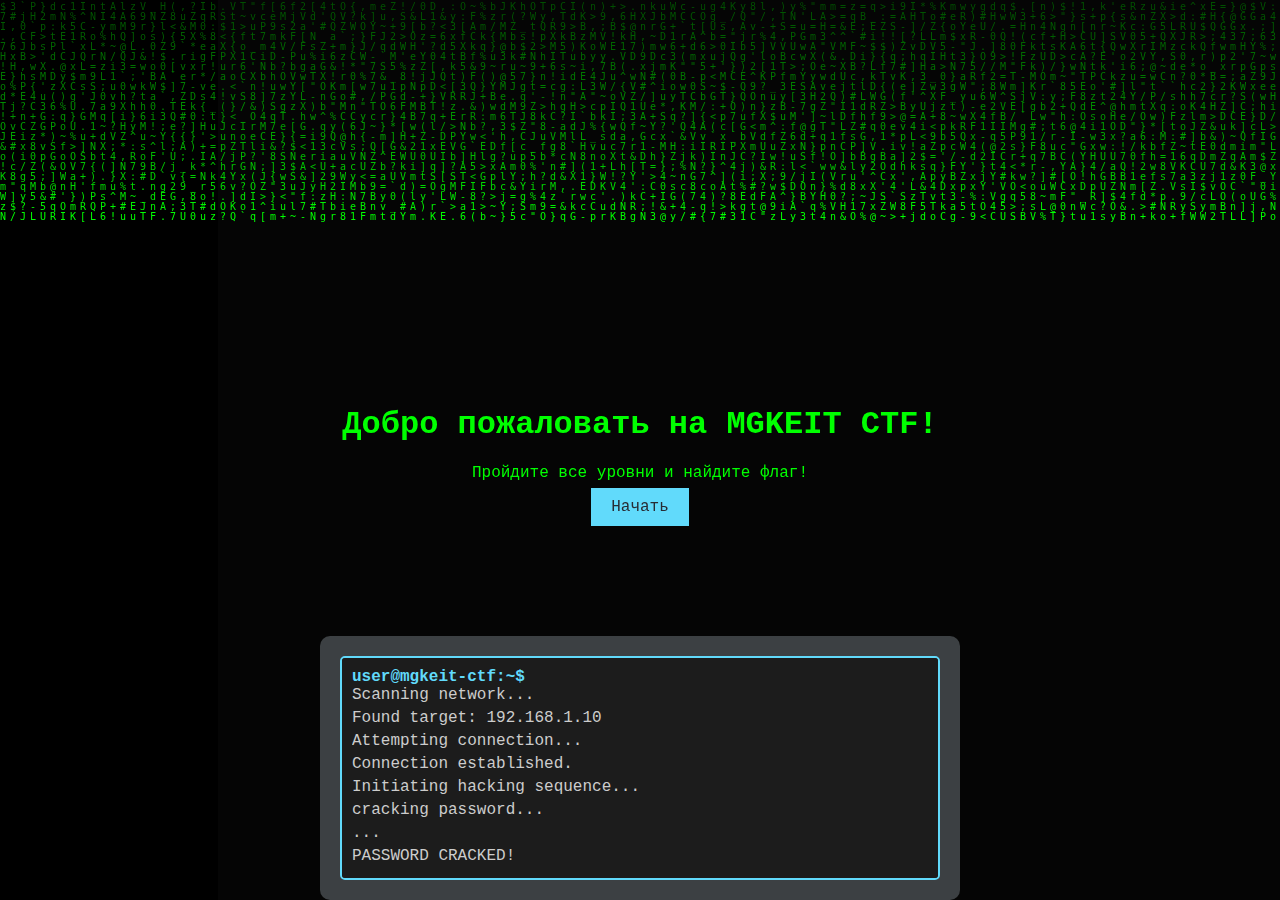
<file: index.html>
<!DOCTYPE html>
<html lang="ru">
<head>
    <meta charset="UTF-8">
    <meta name="viewport" content="width=device-width, initial-scale=1.0">
    <title>MGKEIT CTF</title>
    <link rel="stylesheet" href="styles.css">
</head>
<body>
    <header>
        <h1>Добро пожаловать на MGKEIT CTF!</h1>
        <p>Пройдите все уровни и найдите флаг!</p>
        <a href="level1.html" class="start-button">Начать</a>
    </header>

    <div class="terminal-container fade-in">
        <div class="terminal-content">
            <div class="terminal-prompt">user@mgkeit-ctf:~$ </div>
            <div class="terminal-output">
                <div class="terminal-line">Scanning network... </div>
                <div class="terminal-line">Found target: 192.168.1.10</div>
                <div class="terminal-line">Attempting connection...</div>
                <div class="terminal-line">Connection established.</div>
                <div class="terminal-line">Initiating hacking sequence... </div>
                <div class="terminal-line">cracking password... </div>
                <div class="terminal-line">...</div>
                <div class="terminal-line">PASSWORD CRACKED! </div>
            </div>
        </div>
    </div>

    <canvas id="matrixCanvas"></canvas>

    <script>
        const terminalLines = document.querySelectorAll('.terminal-line');
        let currentLine = 0;

        function typeLine() {
            if (currentLine < terminalLines.length) {
                const line = terminalLines[currentLine];
                let typedText = '';
                let i = 0;
                const interval = setInterval(() => {
                    typedText += line.textContent[i];
                    line.textContent = typedText;
                    i++;
                    if (i >= line.textContent.length) {
                        clearInterval(interval);
                        currentLine++;
                        setTimeout(typeLine, 1000);
                    }
                }, 50);
            }
        }

        setTimeout(typeLine, 1000); // Начать анимацию с задержкой

        // Матричный эффект
        const canvas = document.getElementById('matrixCanvas');
        const ctx = canvas.getContext('2d');
        canvas.width = window.innerWidth;
        canvas.height = window.innerHeight;

        const characters = 'ABCDEFGHIJKLMNOPQRSTUVWXYZabcdefghijklmnopqrstuvwxyz0123456789!@#$%^&*()_+-={}[]\:;"\'<>,.?/~`';
        const fontSize = 10;
        const columns = canvas.width / fontSize;
        const drops = [];

        for (let x = 0; x < columns; x++) {
            drops[x] = 1;
        }

        function draw() {
            ctx.fillStyle = 'rgba(0, 0, 0, 0.05)';
            ctx.fillRect(0, 0, canvas.width, canvas.height);

            ctx.fillStyle = '#0f0';
            ctx.font = fontSize + 'px monospace';

            for (let i = 0; i < drops.length; i++) {
                const text = characters.charAt(Math.floor(Math.random() * characters.length));
                ctx.fillText(text, i * fontSize, drops[i] * fontSize);

                if (drops[i] * fontSize > canvas.height && Math.random() > 0.95) {
                    drops[i] = 0;
                }
                drops[i]++;
            }
        }

        setInterval(draw, 30);
    </script>
</body>
</html>
</file>
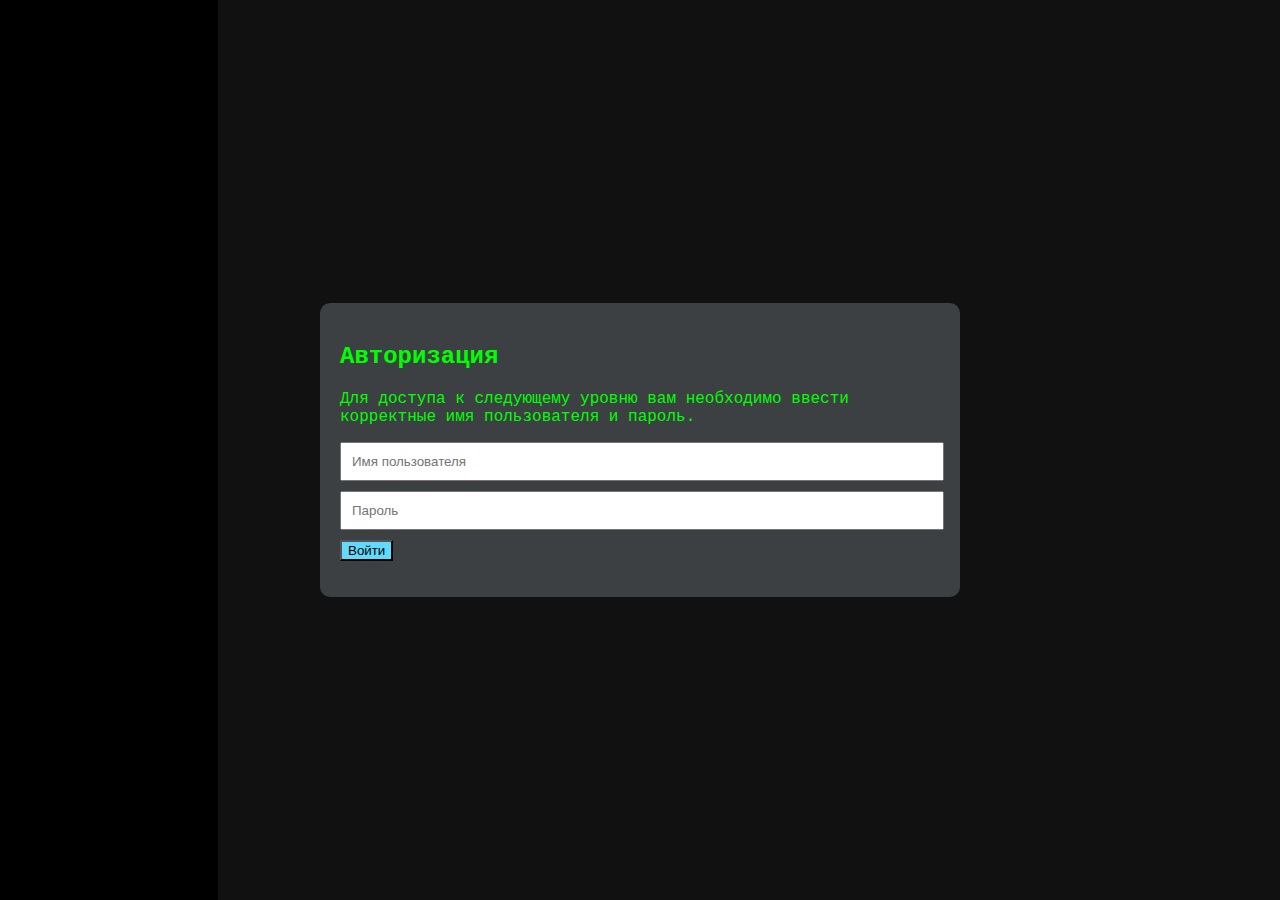
<file: level1.html>
<!DOCTYPE html>
<html lang="ru">
<head>
    <meta charset="UTF-8">
    <meta name="viewport" content="width=device-width, initial-scale=1.0">
    <title>Уровень 1: Авторизация</title>
    <link rel="stylesheet" href="styles.css">
</head>
<body>
    <div class="login-container">
        <h2>Авторизация</h2>
        <p>Для доступа к следующему уровню вам необходимо ввести корректные имя пользователя и пароль.</p>
        <form id="loginForm">
            <input type="*admin*" placeholder="Имя пользователя" required>
            <input type="*MGKEITCTF123*" placeholder="Пароль" required>
            <button type="submit">Войти</button>
        </form>
        <p id="error-message"></p>
    </div>

    <script src="script.js"></script>
</body>
</html>
</file>
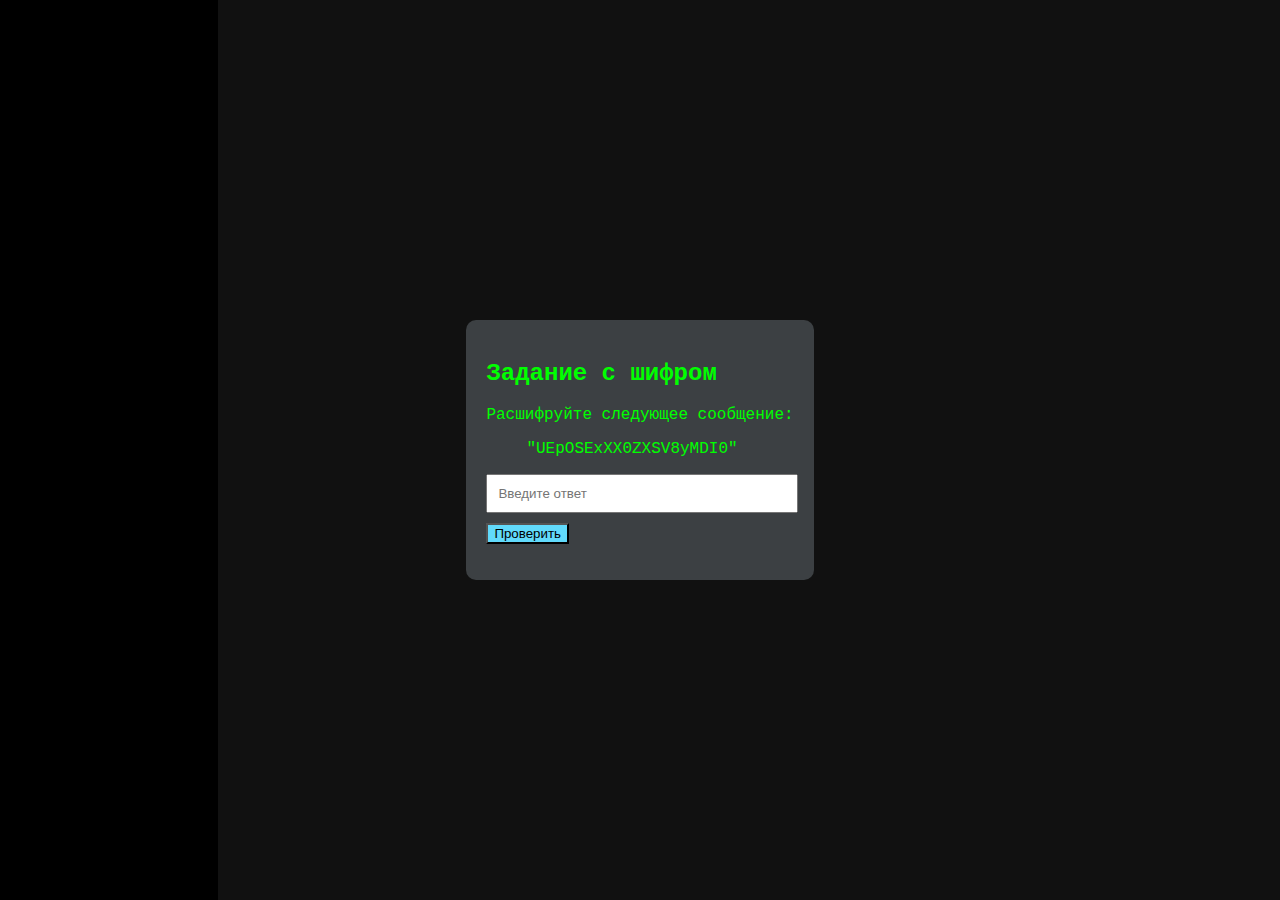
<file: level2.html>
<!DOCTYPE html>
<html lang="ru">
<head>
    <meta charset="UTF-8">
    <meta name="viewport" content="width=device-width, initial-scale=1.0">
    <title>Уровень 2: Шифр</title>
    <link rel="stylesheet" href="styles.css">
</head>
<body>
    <div class="cipher-container">
        <h2>Задание с шифром</h2>
        <p>Расшифруйте следующее сообщение:</p>
        <blockquote>"UEpOSExXX0ZXSV8yMDI0"</blockquote>
        <input type="text" id="cipherAnswer" placeholder="Введите ответ">
        <button onclick="checkCipher()">Проверить</button>
        <p id="cipher-message"></p>
    </div>

    <script src="script.js"></script>
</body>
</html>
</file>
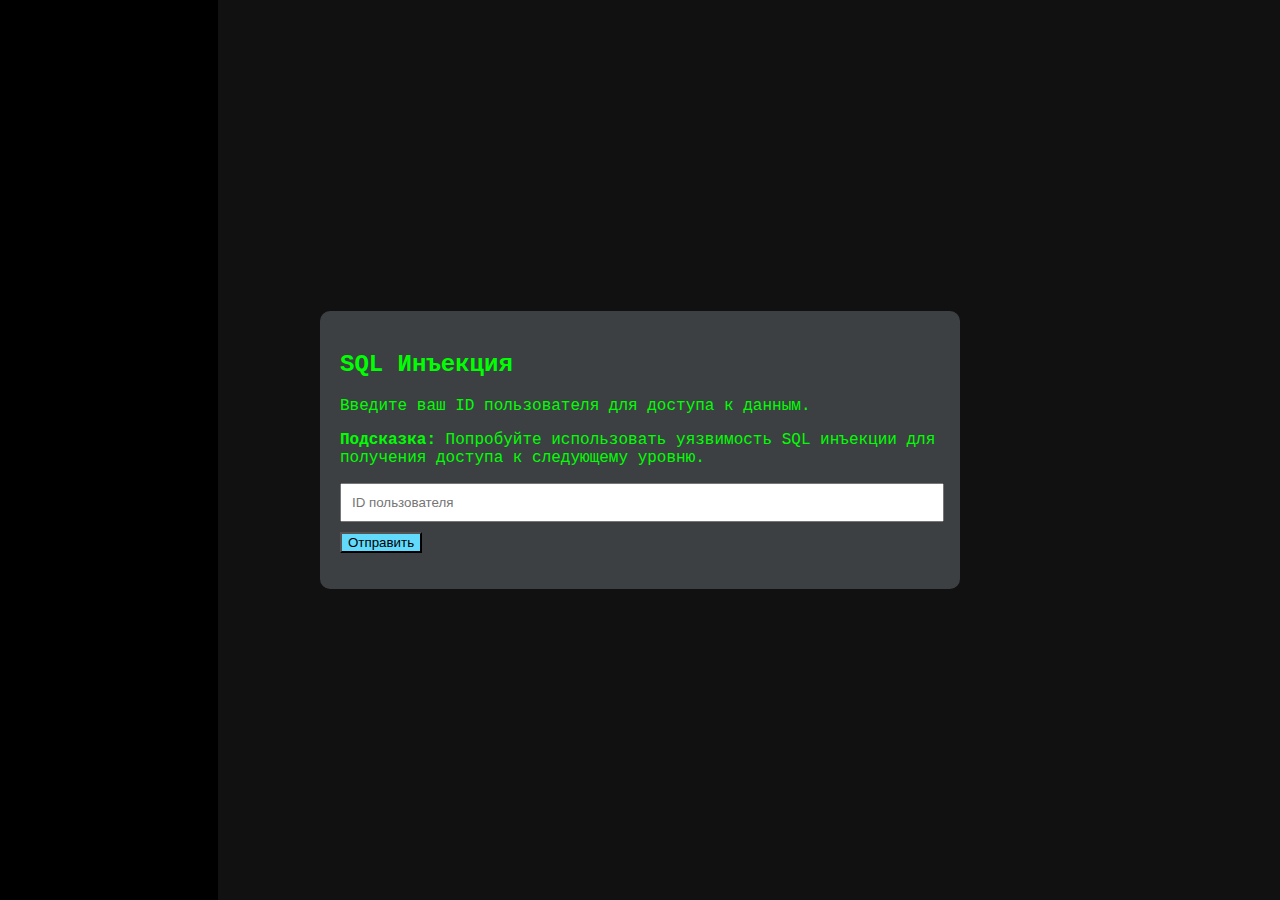
<file: level3.html>
<!DOCTYPE html>
<html lang="ru">
<head>
    <meta charset="UTF-8">
    <meta name="viewport" content="width=device-width, initial-scale=1.0">
    <title>Уровень 3: SQL инъекция</title>
    <link rel="stylesheet" href="styles.css">
</head>
<body>
    <div class="sql-container">
        <h2>SQL Инъекция</h2>
        <p>Введите ваш ID пользователя для доступа к данным.</p>
        <p><strong>Подсказка:</strong> Попробуйте использовать уязвимость SQL инъекции для получения доступа к следующему уровню.</p>
        <input type="text" id="userId" placeholder="ID пользователя">
        <button onclick="checkSQL()">Отправить</button>
        <p id="sql-message"></p>
    </div>

    <script src="script.js"></script>
</body>
</html>
</file>
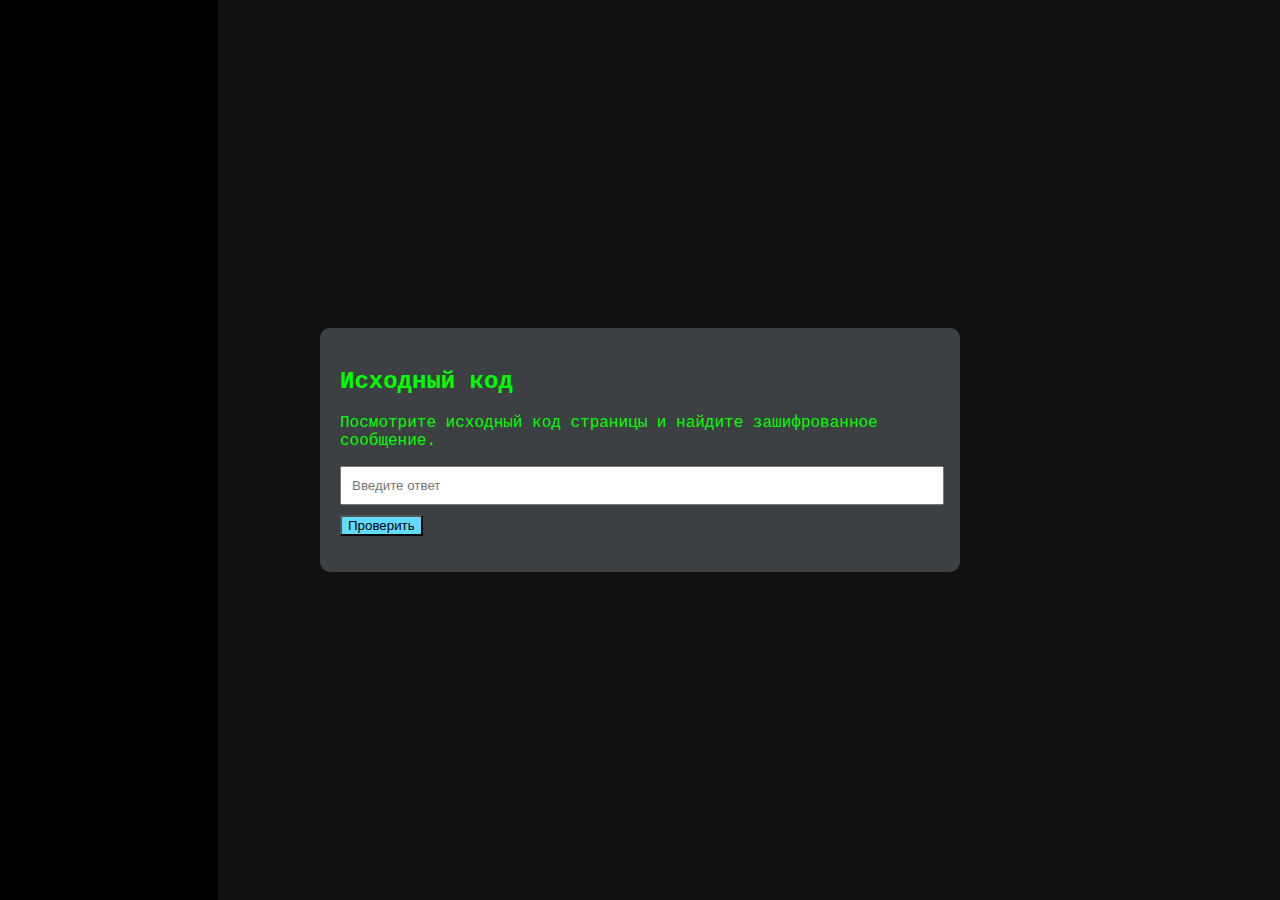
<file: level4.html>
<!DOCTYPE html>
<html lang="ru">
<head>
    <meta charset="UTF-8">
    <meta name="viewport" content="width=device-width, initial-scale=1.0">
    <title>Уровень 4: Исходный код</title>
    <link rel="stylesheet" href="styles.css">
</head>
<body>
    <div class="source-code-container">
        <h2>Исходный код</h2>
        <p>Посмотрите исходный код страницы и найдите зашифрованное сообщение.</p>

        <!-- "UEpOTFdfRldJX1NVUg==" -->
        
        <input type="text" id="sourceAnswer" placeholder="Введите ответ">
        <button onclick="checkSource()">Проверить</button>
        <p id="source-message"></p>
    </div>

    <script src="script.js"></script>
</body>
</html>
</file>
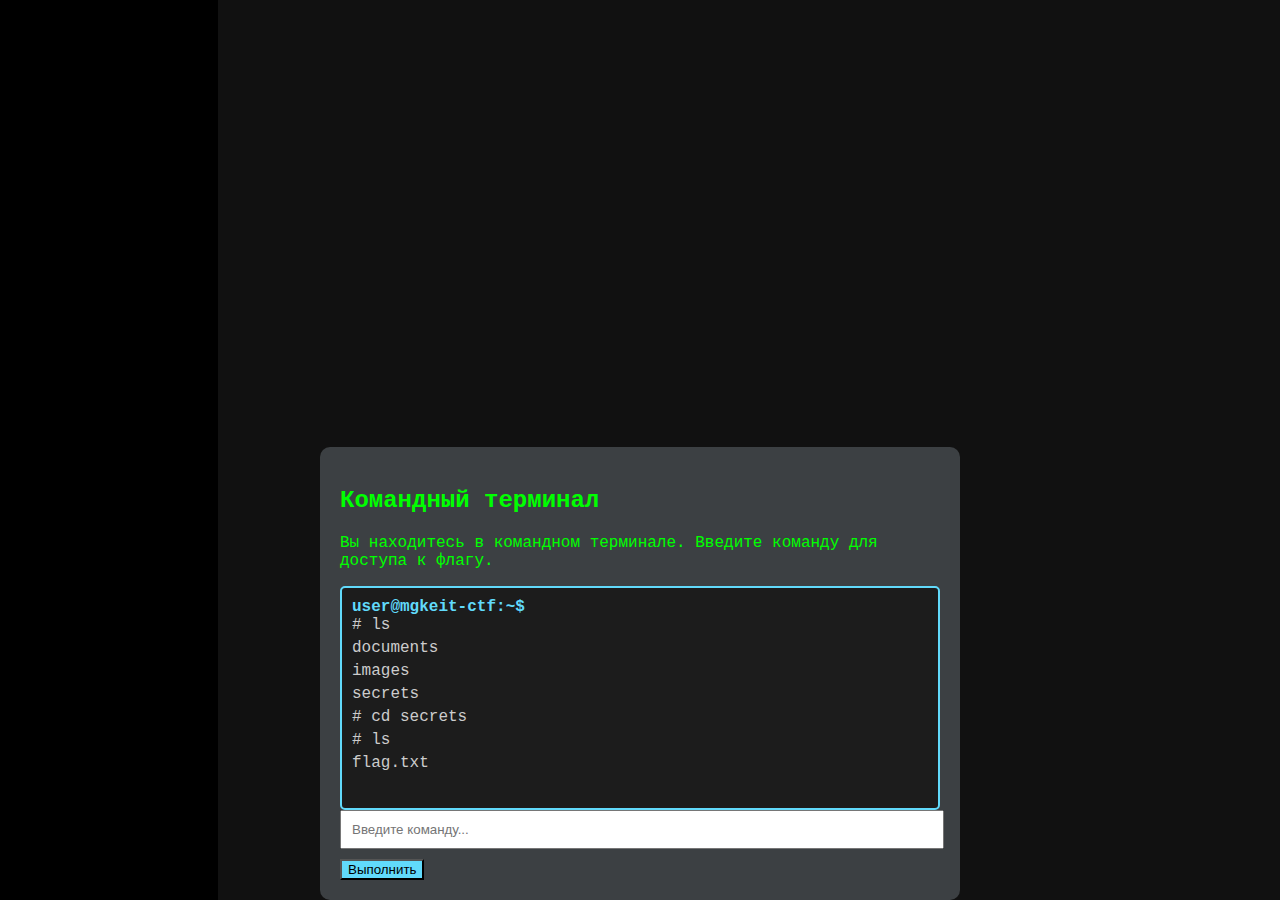
<file: level5.html>
<!DOCTYPE html>
<html lang="ru">
<head>
    <meta charset="UTF-8">
    <meta name="viewport" content="width=device-width, initial-scale=1.0">
    <title>Уровень 5: Командный терминал</title>
    <link rel="stylesheet" href="styles.css">
</head>
<body>
    <div class="terminal-container">
        <h2>Командный терминал</h2>
        <p>Вы находитесь в командном терминале. Введите команду для доступа к флагу.</p>

        <div class="terminal-content">
            <div class="terminal-prompt">user@mgkeit-ctf:~$ </div>
            <div class="terminal-output">
                <div class="terminal-line"># ls</div>
                <div class="terminal-line">documents</div>
                <div class="terminal-line">images</div>
                <div class="terminal-line">secrets</div>
                <div class="terminal-line"># cd secrets</div>
                <div class="terminal-line"># ls</div>
                <div class="terminal-line">flag.txt</div>
            </div>
        </div>

        <!-- Ввод команды -->
        <input type="text" id="terminalInput" placeholder="Введите команду...">
        <button onclick="executeCommand()">Выполнить</button>

        <!-- Сообщение о флаге -->
        <p id="flag-message" style="display:none;">Флаг: CTF{congratulations_you_found_the_flag}</p>
    </div>

    <canvas id="matrixCanvas"></canvas>

    <script>
        // ... (Код матричного эффекта из предыдущих ответов) ...

        const terminalOutput = document.querySelector('.terminal-output');
        const terminalPrompt = document.querySelector('.terminal-prompt');

        function executeCommand() {
            const command = document.getElementById('terminalInput').value;

            if (command === 'cat flag.txt') {
                document.getElementById('flag-message').style.display = 'block';
                const newLine = document.createElement('div');
                newLine.classList.add('terminal-line');
                newLine.textContent = 'nФлаг найден!';
                terminalOutput.appendChild(newLine);

                setTimeout(() => { window.location.href = 'victory.html'; }, 2000);
            } else {
                const newLine = document.createElement('div');
                newLine.classList.add('terminal-line');
                newLine.textContent = 'n' + command + ': команда не найдена';
                terminalOutput.appendChild(newLine);


                newLine.classList.add('fade-in');

                //ferfefee
                document.getElementById('terminalInput').value = '';
            }

            // Добавляем новую строку приглашения
            const newPrompt = document.createElement('div');
            newPrompt.classList.add('terminal-prompt');
            newPrompt.textContent = 'user@mgkit-ctf:~$ ';
            terminalOutput.appendChild(newPrompt);
        }
    </script>
</body>
</html>
</file>
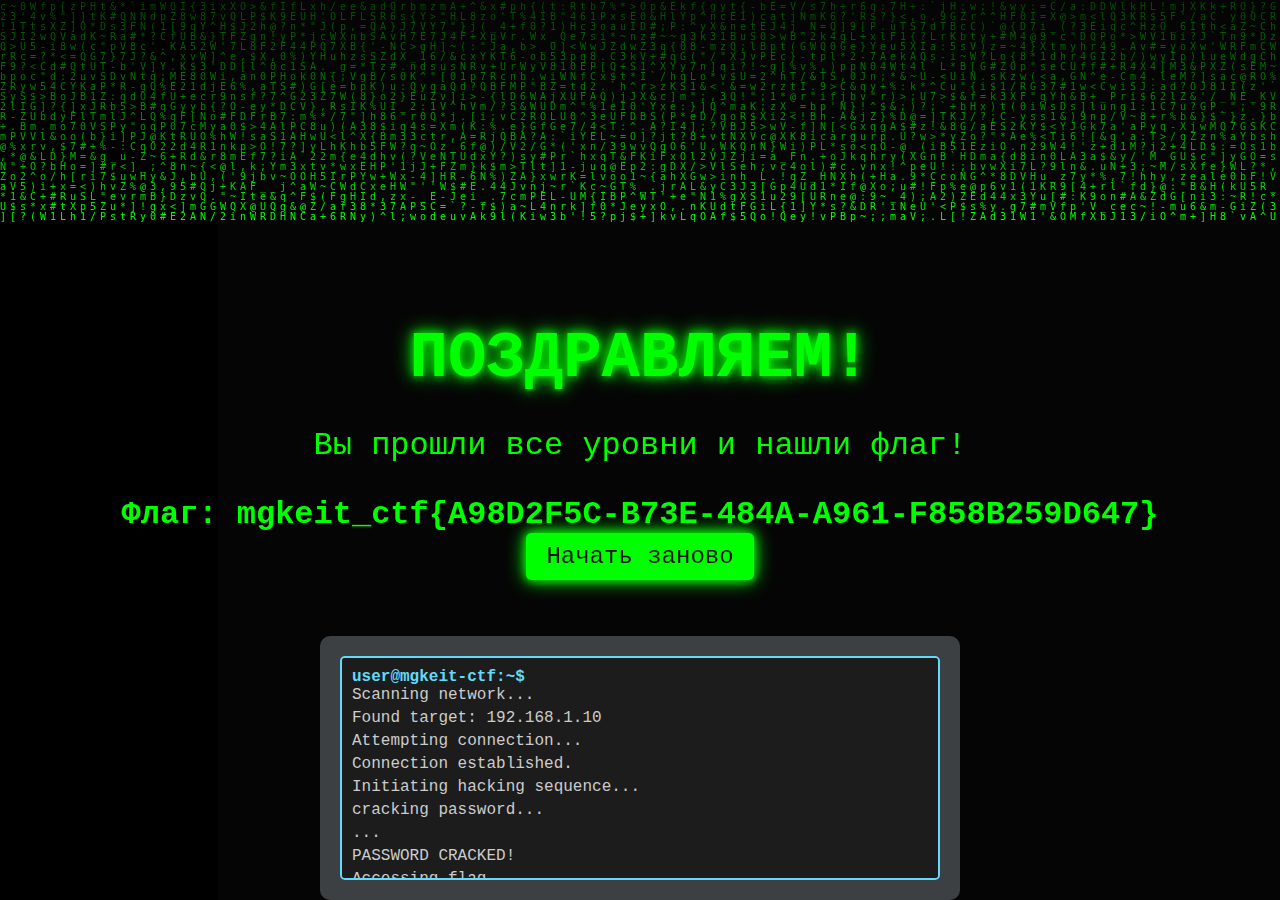
<file: victory.html>
<!DOCTYPE html>
<html lang="ru">
<head>
    <meta charset="UTF-8">
    <meta name="viewport" content="width=device-width, initial-scale=1.0">
    <title>Победа!</title>
    <link rel="stylesheet" href="styles.css">
</head>
<body>
    <div class="victory-container">
        <div class="victory-content">
            <h1 class="victory-title">ПОЗДРАВЛЯЕМ!</h1>
            <p>Вы прошли все уровни и нашли флаг!</p>
            <p id="final-flag" class="flag-text">Флаг: mgkeit_ctf{A98D2F5C-B73E-484A-A961-F858B259D647}</p>
            <a href="index.html" class="restart-button">Начать заново</a>
        </div>
    </div>

    <div class="terminal-container fade-in">
        <div class="terminal-content">
            <div class="terminal-prompt">user@mgkeit-ctf:~$ </div>
            <div class="terminal-output">
                <div class="terminal-line">Scanning network... </div>
                <div class="terminal-line">Found target: 192.168.1.10</div>
                <div class="terminal-line">Attempting connection...</div>
                <div class="terminal-line">Connection established.</div>
                <div class="terminal-line">Initiating hacking sequence... </div>
                <div class="terminal-line">cracking password... </div>
                <div class="terminal-line">...</div>
                <div class="terminal-line">PASSWORD CRACKED! </div>
                <div class="terminal-line">Accessing flag... </div>
                <div class="terminal-line">Flag found! </div>
                <div class="terminal-line">mgkeit_ctf{A98D2F5C-B73E-484A-A961-F858B259D647}</div>
            </div>
        </div>
    </div>

    <canvas id="matrixCanvas"></canvas>

    <script>
        const terminalLines = document.querySelectorAll('.terminal-line');
        let currentLine = 0;

        function typeLine() {
            if (currentLine < terminalLines.length) {
                const line = terminalLines[currentLine];
                let typedText = '';
                let i = 0;
                const interval = setInterval(() => {
                    typedText += line.textContent[i];
                    line.textContent = typedText;
                    i++;
                    if (i >= line.textContent.length) {
                        clearInterval(interval);
                        currentLine++;
                        setTimeout(typeLine, 1000);
                    }
                }, 50);
            }
        }

        setTimeout(typeLine, 1000); // Начать анимацию с задержкой

        // Матричный эффект
        const canvas = document.getElementById('matrixCanvas');
        const ctx = canvas.getContext('2d');
        canvas.width = window.innerWidth;
        canvas.height = window.innerHeight;

        const characters = 'ABCDEFGHIJKLMNOPQRSTUVWXYZabcdefghijklmnopqrstuvwxyz0123456789!@#$%^&*()_+-={}[]\:;"\'<>,.?/~`';
        const fontSize = 10;
        const columns = canvas.width / fontSize;
        const drops = [];

        for (let x = 0; x < columns; x++) {
            drops[x] = 1;
        }

        function draw() {
            ctx.fillStyle = 'rgba(0, 0, 0, 0.05)';
            ctx.fillRect(0, 0, canvas.width, canvas.height);

            ctx.fillStyle = '#0f0';
            ctx.font = fontSize + 'px monospace';

            for (let i = 0; i < drops.length; i++) {
                const text = characters.charAt(Math.floor(Math.random() * characters.length));
                ctx.fillText(text, i * fontSize, drops[i] * fontSize);

                if (drops[i] * fontSize > canvas.height && Math.random() > 0.95) {
                    drops[i] = 0;
                }
                drops[i]++;
            }
        }

        setInterval(draw, 30);
    </script>
</body>
</html>
</file>
<file: styles.css>
body {
    font-family: 'Courier New', Courier, monospace;
    background-color: #000;
    color: #61dafb;
    overflow: hidden; /* Скрываем прокрутку */
}

header {
    text-align: center;
    padding: 50px;
}

.start-button, .restart-button {
    background-color: #61dafb;
    color: #282c34;
    padding: 10px 20px;
    text-decoration: none;
}

.login-container, .cipher-container, .sql-container, .source-code-container, .terminal-container {
    max-width: 600px;
    margin: auto;
    padding: 20px;
    border-radius: 10px;
    background-color: #3c4043;
}

input {
    width: calc(100% - 20px);
    padding: 10px;
    margin-bottom: 10px;
}

button {
    background-color: #61dafb;
}

/* Анимации */
.fade-in {
    animation: fadeIn 0.5s ease-in-out;
}

@keyframes fadeIn {
    from { opacity: 0; }
    to { opacity: 1; }
}

/* Терминал */
.terminal-container {
    position: absolute;
    bottom: 0;
    left: 0;
    right: 0;
    padding: 20px;
    background-color: #3c4043;
    border-radius: 10px;
}

.terminal-content {
    background-color: #1c1c1c;
    border: 2px solid #61dafb;
    padding: 10px;
    border-radius: 5px;
    overflow-y: auto;
    height: 200px; /* Изменить высоту по необходимости */
}

.terminal-prompt {
    color: #61dafb;
    font-weight: bold;
}

.terminal-output {
    color: #cccccc;
}

.terminal-line {
    margin-bottom: 5px;
    white-space: nowrap;
    overflow: hidden;
    text-overflow: ellipsis;
    animation: type 1s steps(100, end);
}

@keyframes type {
    from { width: 0; }
    to { width: 100%; }
}

/* Матричный эффект */
#matrixCanvas {
    position: absolute;
    top: 0;
    left: 0;
    z-index: -1; /* Поместить под другие элементы */
}

body {
    font-family: 'Courier New', Courier, monospace;
    background-color: #000;
    color: #61dafb;
    overflow: hidden; 
}

header {
    text-align: center;
    padding: 50px;
}

.start-button, .restart-button {
    background-color: #61dafb;
    color: #282c34;
    padding: 10px 20px;
    text-decoration: none;
}

.login-container, .cipher-container, .sql-container, .source-code-container, .terminal-container {
    max-width: 600px;
    margin: auto;
    padding: 20px;
    border-radius: 10px;
    background-color: #3c4043;
}

input {
    width: calc(100% - 20px);
    padding: 10px;
    margin-bottom: 10px;
}

button {
    background-color: #61dafb;
}

/* Анимации */
.fade-in {
    animation: fadeIn 0.5s ease-in-out;
}

@keyframes fadeIn {
    from { opacity: 0; }
    to { opacity: 1; }
}

/* Матричный эффект */
#matrixCanvas {
    position: absolute;
    top: 0;
    left: 0;
    z-index: -1; 
}

/* Терминал */
.terminal-container {
    position: absolute;
    bottom: 0;
    left: 0;
    right: 0;
    padding: 20px;
    background-color: #3c4043;
    border-radius: 10px;
}

.terminal-content {
    background-color: #1c1c1c;
    border: 2px solid #61dafb;
    padding: 10px;
    border-radius: 5px;
    overflow-y: auto;
    height: 200px; 
}

.terminal-prompt {
    color: #61dafb;
    font-weight: bold;
}

.terminal-output {
    color: #cccccc;
}

.terminal-line {
    margin-bottom: 5px;
    white-space: nowrap;
    overflow: hidden;
    text-overflow: ellipsis;
    animation: type 1s steps(100, end);
}

@keyframes type {
    from { width: 0; }
    to { width: 100%; }
}

body {
    background-color: #111;
    color: #0f0;
    font-family: monospace;
    overflow: hidden; /* Скрываем полосы прокрутки */
    margin: 0;
    padding: 0;
    display: flex;
    justify-content: center;
    align-items: center;
    min-height: 100vh;
}

.victory-container {
    display: flex;
    flex-direction: column;
    align-items: center;
}

.victory-content {
    text-align: center;
    margin-bottom: 50px;
}

.victory-content h1 {
    font-size: 4em;
    margin-bottom: 20px;
}

.victory-content p {
    font-size: 2em;
    margin-bottom: 10px;
}

.restart-button {
    background-color: #0f0;
    color: #111;
    border: none;
    padding: 10px 20px;
    text-decoration: none;
    border-radius: 5px;
    font-size: 1.5em;
    transition: background-color 0.3s ease;
}

.restart-button:hover {
    background-color: #00ff00;
}

.hack-animation {
    position: absolute;
    top: 0;
    left: 0;
    width: 100%;
    height: 100%;
    display: flex;
    flex-direction: column;
    justify-content: center;
    align-items: center;
    text-align: center;
    z-index: -1; /* Помещаем анимацию под содержимое */
}

.text-block {
    margin-bottom: 10px;
}

.text-inner {
    display: inline-block;
    white-space: nowrap;
    overflow: hidden;
}

.char {
    display: inline-block;
    margin: 0 5px;
    animation: type 3s infinite alternate;
    color: #0f0;
    font-size: 4em;
}

@keyframes type {
    from {
        opacity: 0;
        transform: translateX(-10px);
    }
    to {
        opacity: 1;
        transform: translateX(0);
    }
}

body {
    background-color: #111;
    color: #0f0;
    font-family: 'Courier New', Courier, monospace;
    overflow: hidden; /* Скрываем полосы прокрутки */
    margin: 0;
    padding: 0;
    display: flex;
    justify-content: center;
    align-items: center;
    min-height: 100vh;
    background-image: url("[data-uri]"); /* Фон с вертикальными линиями */
}

.victory-container {
    display: flex;
    flex-direction: column;
    align-items: center;
    text-align: center;
}

.victory-title {
    font-size: 6em;
    margin-bottom: 20px;
    text-shadow: 0 0 10px #0f0, 0 0 20px #0f0;
}

.victory-content {
    margin-bottom: 50px;
}

.victory-content p {
    font-size: 2em;
    margin-bottom: 10px;
}

.flag-text {
    font-size: 1.5em;
    font-weight: bold;
}

.restart-button {
    background-color: #0f0;
    color: #111;
    border: none;
    padding: 10px 20px;
    text-decoration: none;
    border-radius: 5px;
    font-size: 1.5em;
    transition: background-color 0.3s ease;
    box-shadow: 0 0 10px #0f0, 0 0 20px #0f0;
}

.restart-button:hover {
    background-color: #00ff00;
}

.hack-animation {
    position: absolute;
    top: 0;
    left: 0;
    width: 100%;
    height: 100%;
    display: flex;
    flex-direction: column;
    justify-content: center;
    align-items: center;
    z-index: -1; /* Помещаем анимацию под содержимое */
}

.hack-line {
    position: relative;
    width: 100%;
    margin-bottom: 10px;
    display: flex;
    align-items: center;
    overflow: hidden;
}

.hack-text {
    display: inline-block;
    white-space: nowrap;
    overflow: hidden;
    animation: type 3s infinite alternate;
}

.char {
    display: inline-block;
    margin: 0 5px;
    color: rgb(35, 129, 35);
    font-size: 4em;
    transform-origin: left;
}

.hack-line::before {
    content: '';
    position: absolute;
    top: 50%;
    left: 0;
    transform: translateY(-50%);
    width: 100%;
    height: 2px;
    background-color: #0f0;
    animation: line 3s infinite alternate;
}

@keyframes type {
    from {
        opacity: 0;
        transform: translateX(-10px);
    }
    to {
        opacity: 1;
        transform: translateX(0);
    }
}

@keyframes line {
    from {
        width: 100%;
    }
    to {
        width: 0;
    }
}
</file>
